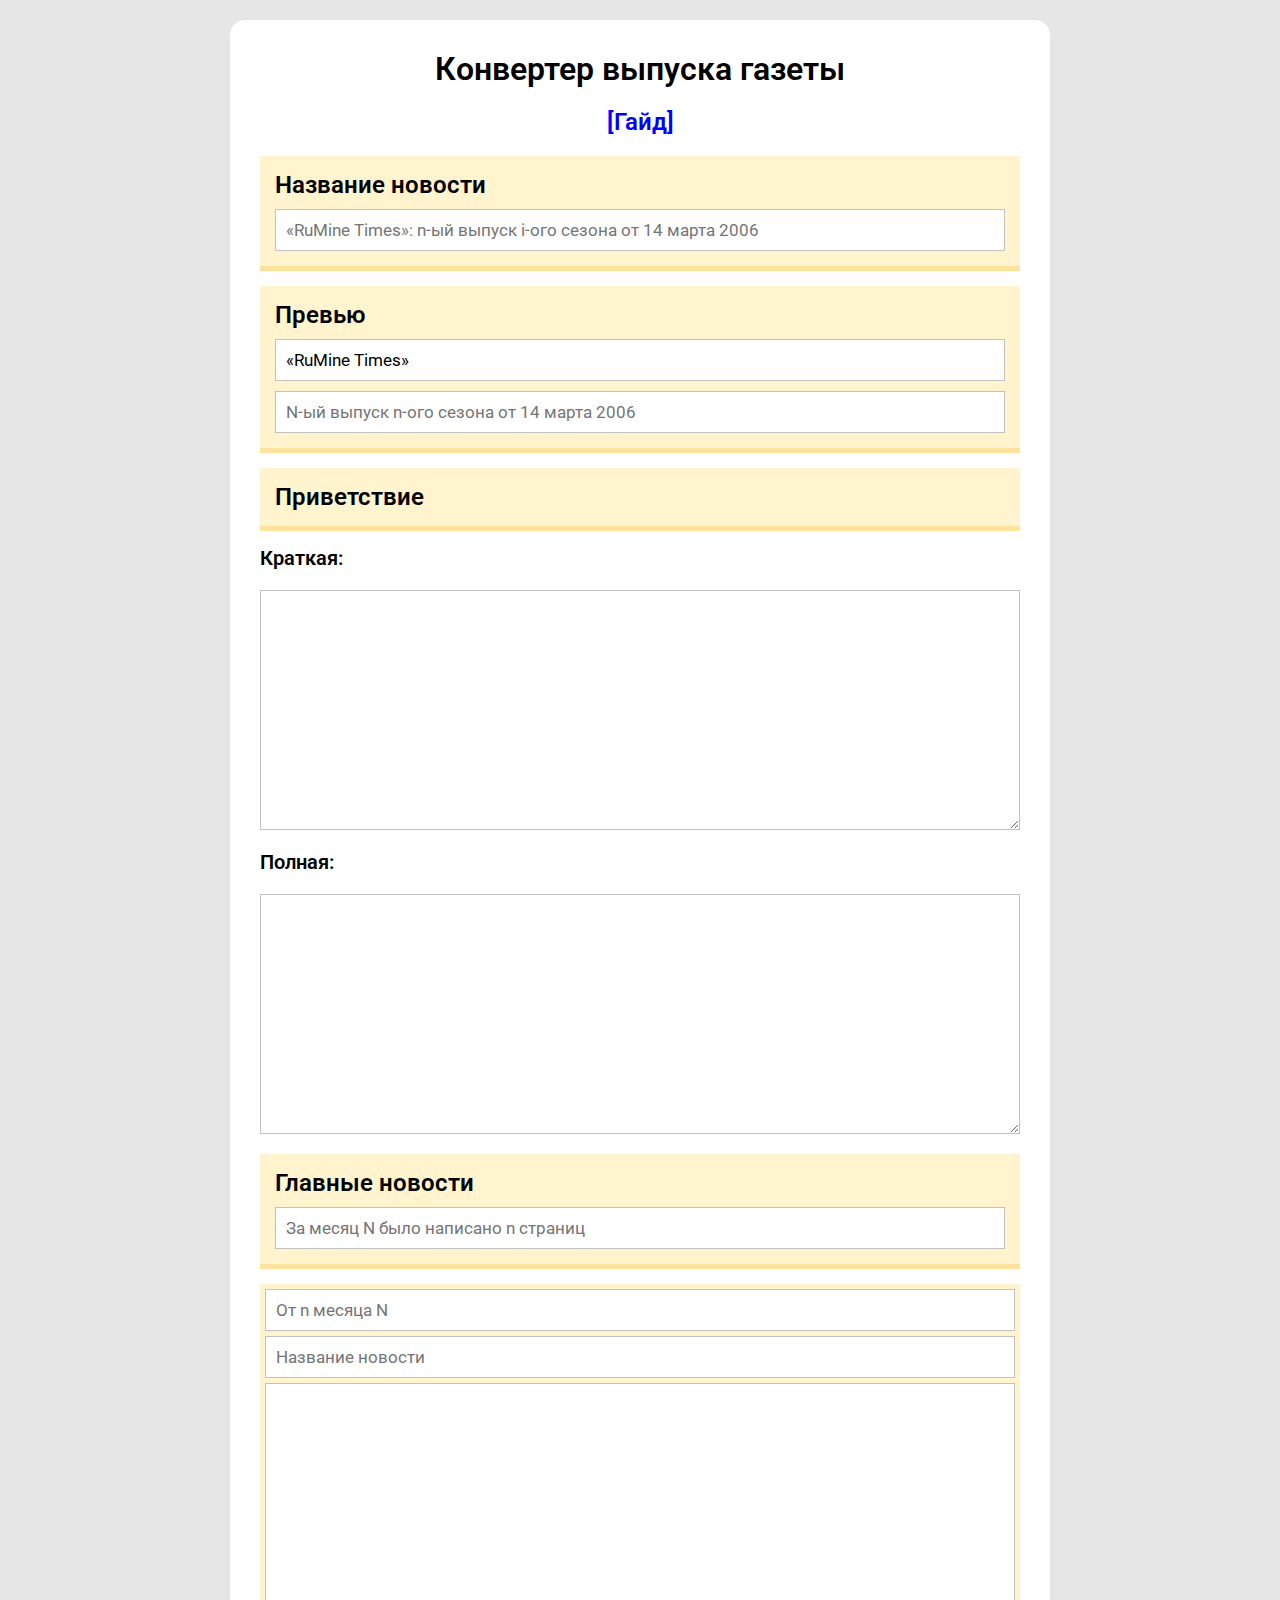
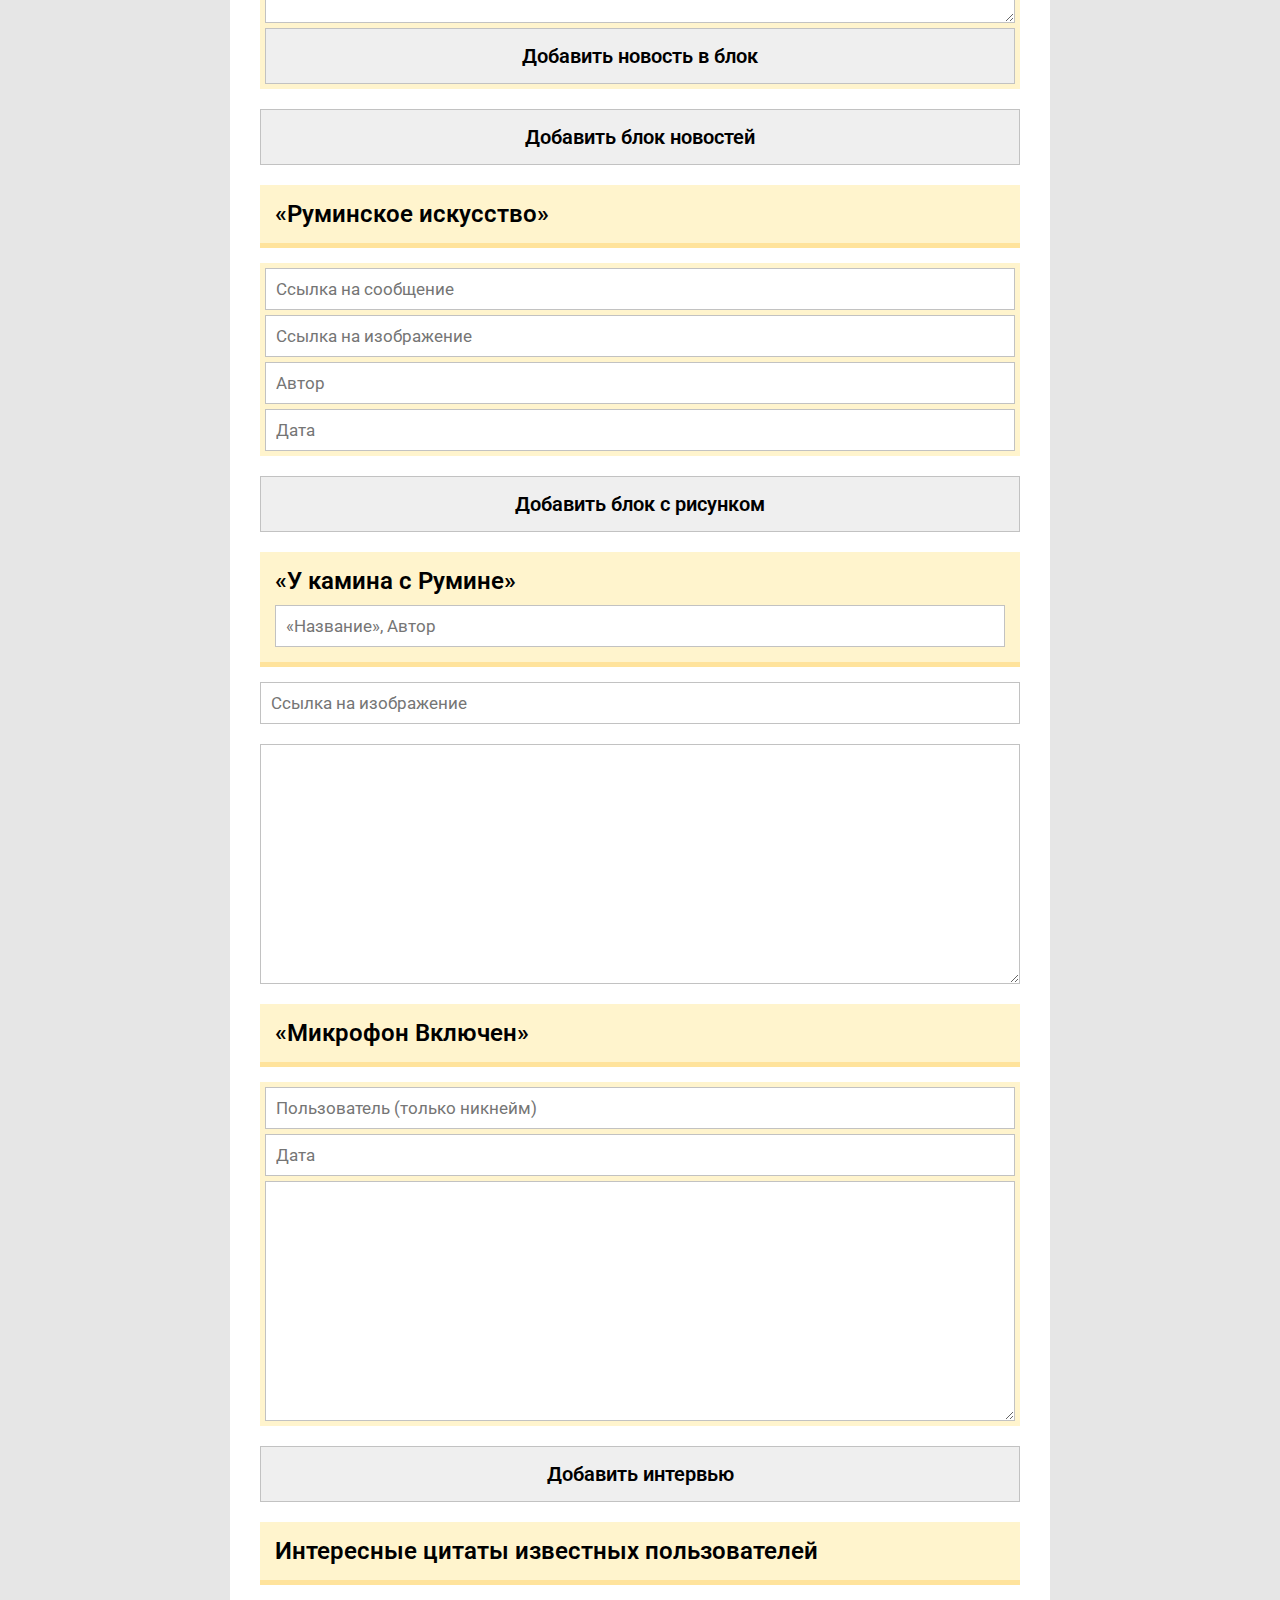
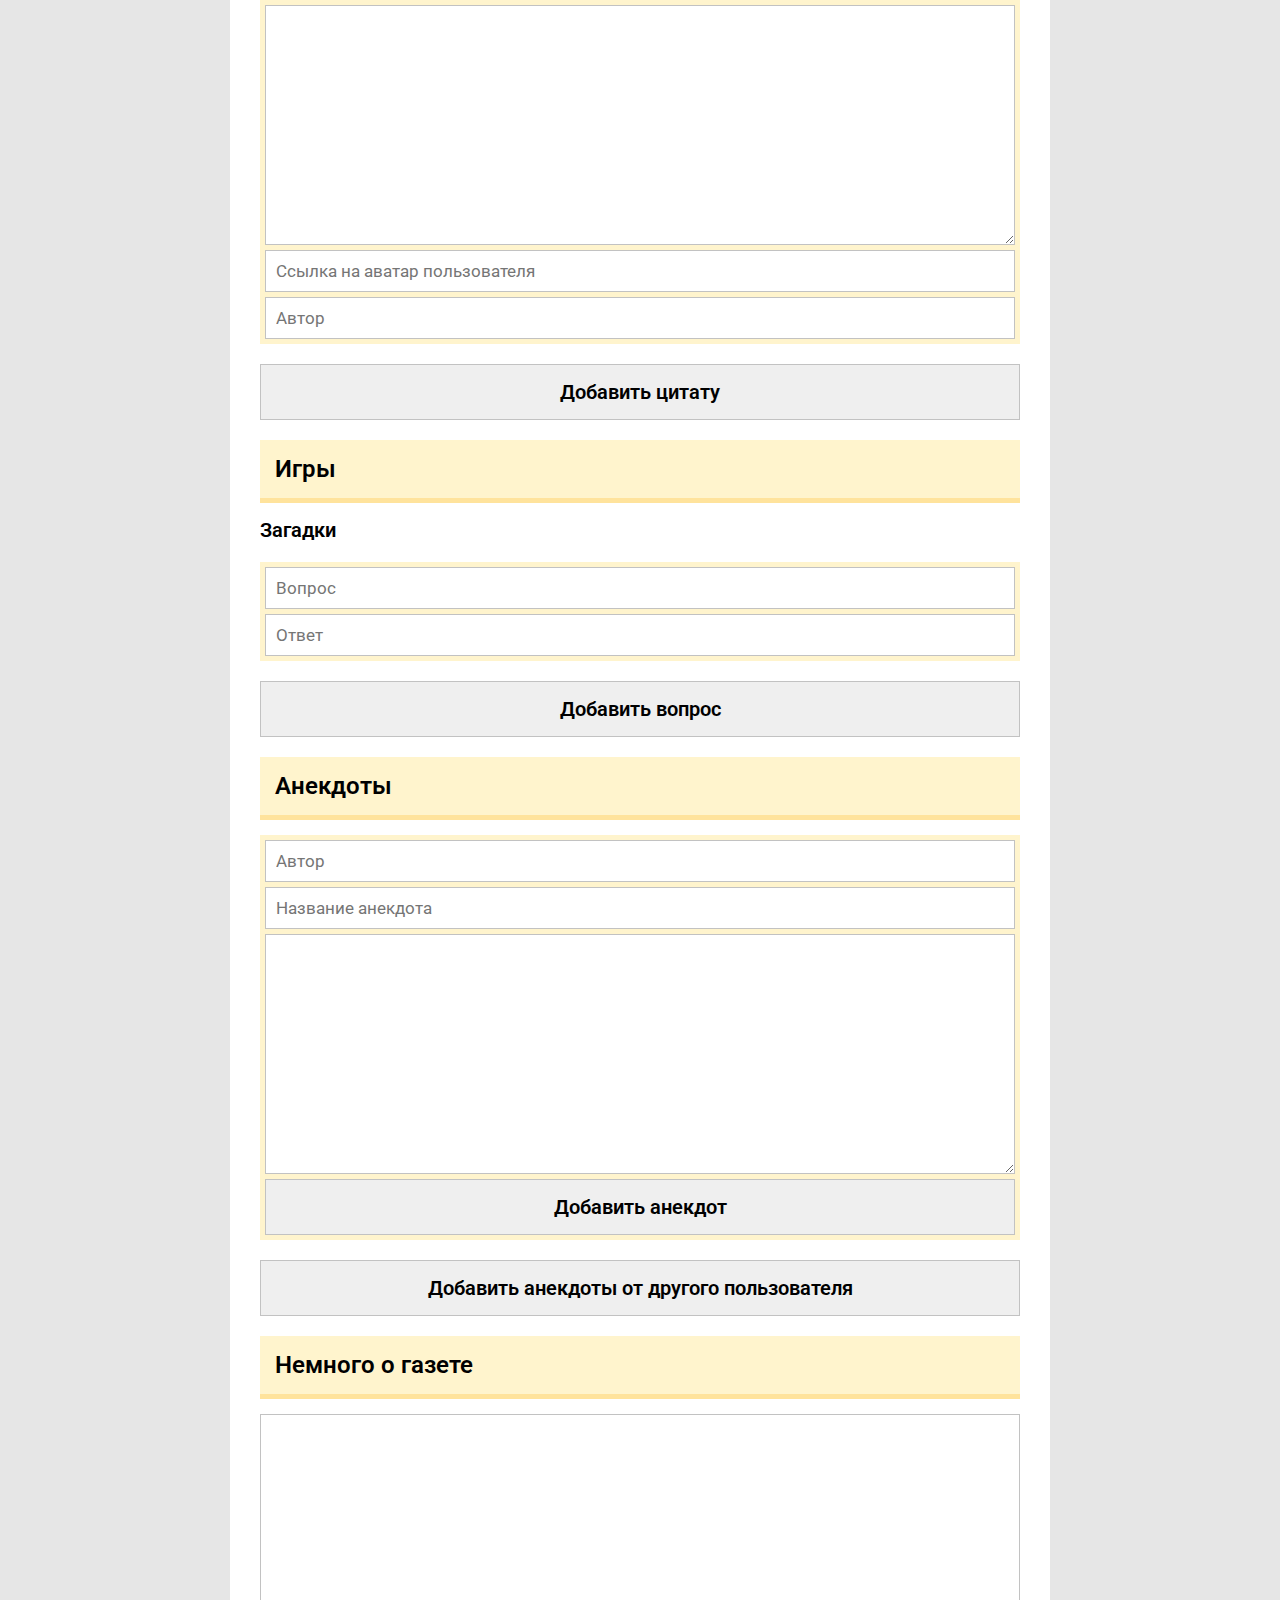
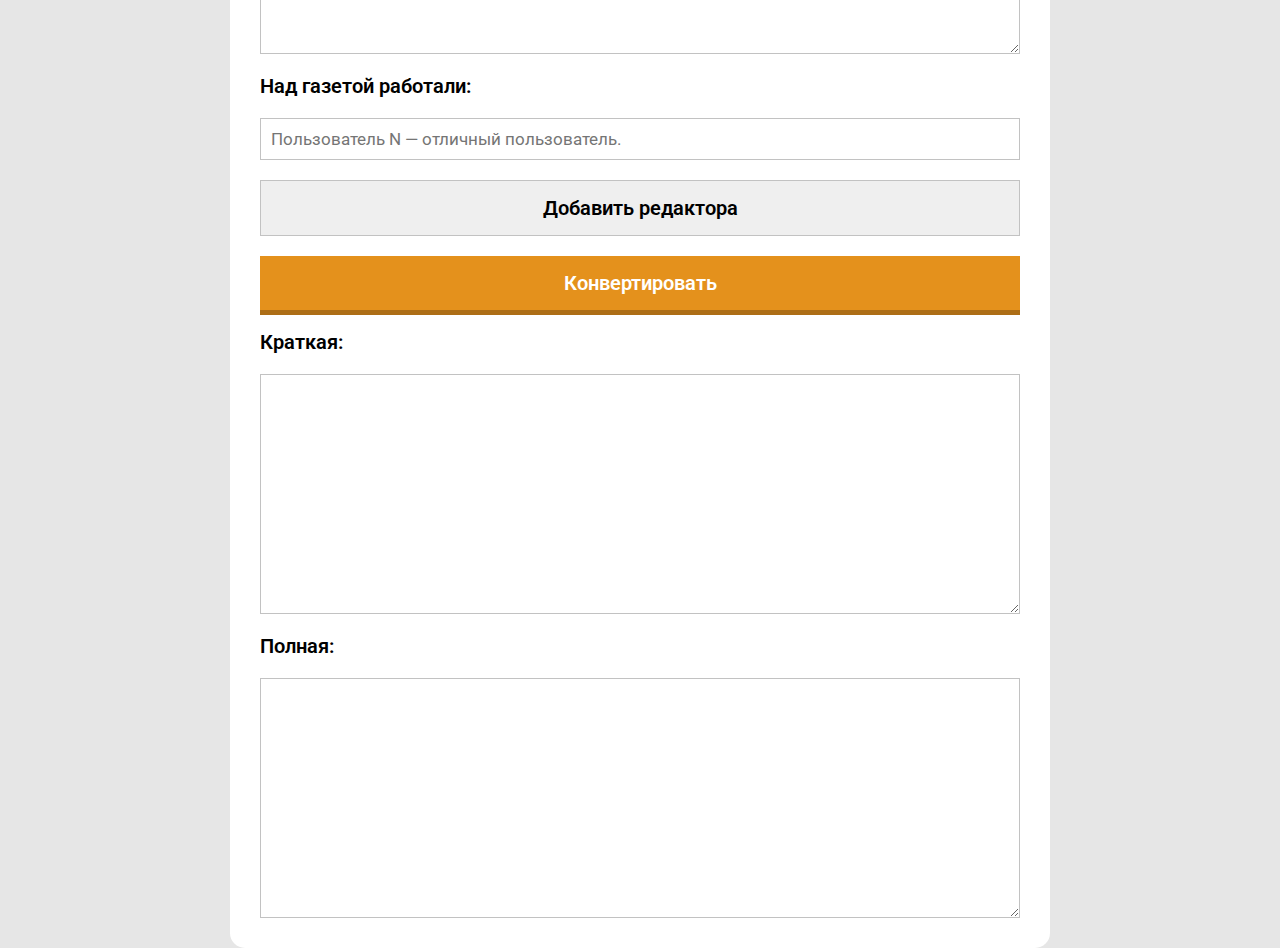
<file: index.html>
<!DOCTYPE html>
<html lang="ru">

<head>
    <meta charset="UTF-8">
    <link rel="stylesheet" href="css/null.css">
    <link rel="stylesheet" href="css/style.css">
    <link rel="shortcut icon" href="favicon.ico" type="image/x-icon">
    <title>Конвертер | GZTHK</title>
</head>

<body>

    <div class="wrapper" id="wrapper">
        <h1>Конвертер выпуска газеты</h1>

        <a href="guide.html" class="wrapper-link">[Гайд]</a>

        <h2>Название новости
            <input id="adminpanel" placeholder="«RuMine Times»: n-ый выпуск i-ого сезона от 14 марта 2006">
        </h2>

        <h2>Превью
            <input id="preview-title" value="«RuMine Times»">
            <input id="preview-subtitle" placeholder="N-ый выпуск n-ого сезона от 14 марта 2006">
        </h2>

        <h2>Приветствие</h2>
        <h3>Краткая:</h3>
        <textarea id="intro-text-short"></textarea>
        <h3>Полная:</h3>
        <textarea id="intro-text-full"></textarea>

        <h2>Главные новости
            <input id="main-news-subtitle" placeholder="За месяц N было написано n страниц">
        </h2>
        <div class="news-block">
            <input class="news-h2" placeholder="От n месяца N">
            <div class="news-text-block">
                <input class="news-h3" placeholder="Название новости">
                <textarea class="news-text"></textarea>
            </div>
            <button class="add-news-btn">Добавить новость в блок</button>
        </div>
        <button id="add-news-block-btn">Добавить блок новостей</button>

        <h2>«Руминское искусство»</h2>
        <div class="art-block">
            <input class="art-link" placeholder="Ссылка на сообщение">
            <input class="art-link-img" placeholder="Ссылка на изображение">
            <input class="art-author" placeholder="Автор">
            <input class="art-date" placeholder="Дата">
        </div>
        <button id="add-art-btn">Добавить блок с рисунком</button>

        <h2>«У камина с Румине»
            <input id="painting-subtitle" placeholder="«Название», Автор">
        </h2>
        <input id="painting-link-img" placeholder="Ссылка на изображение">
        <textarea id="painting-text"></textarea>

        <h2>«Микрофон Включен»</h2>
        <div class="interview-block">
            <input class="interview-subtitle" placeholder="Пользователь (только никнейм)">
            <input class="interview-date" placeholder="Дата">
            <textarea class="interview-text"></textarea>
        </div>
        <button id="add-interview-btn">Добавить интервью</button>

        <h2>Интересные цитаты известных пользователей</h2>
        <div class="quote-block">
            <textarea class="quote-text"></textarea>
            <input class="quote-link-avatar" placeholder="Ссылка на аватар пользователя">
            <input class="quote-author" placeholder="Автор">
        </div>
        <button id="add-quote-btn">Добавить цитату</button>

        <h2>Игры</h2>
        <h3>Загадки</h3>
        <div class="question-block">
            <input class="question-text" placeholder="Вопрос">
            <input class="question-answer" placeholder="Ответ">
        </div>
        <button id="add-question-btn">Добавить вопрос</button>

        <h2>Анекдоты</h2>
        <div class="anecdote-block">
            <input class="anecdote-author" placeholder="Автор">
            <div class="anecdote-text-block">
                <input class="anecdote-name" placeholder="Название анекдота">
                <textarea class="anecdote-text"></textarea>
            </div>
            <button class="add-anecdote-btn">Добавить анекдот</button>
        </div>
        <button id="add-anecdote-block-btn">Добавить анекдоты от другого пользователя</button>

        <h2>Немного о газете</h2>
        <textarea id="end-text"></textarea>
        <h3>Над газетой работали:</h3>
        <input class="newspaper-author" placeholder="Пользователь N — отличный пользователь.">
        <button id="add-newspaper-author-btn">Добавить редактора</button>

        <button id="compile-btn">Конвертировать</button>

        <h3>Краткая:</h3>
        <textarea id="result-short"></textarea>
        <h3>Полная:</h3>
        <textarea id="result-full"></textarea>
    </div>

    <script src="js/script.js"></script>

</body>

</html>
</file>
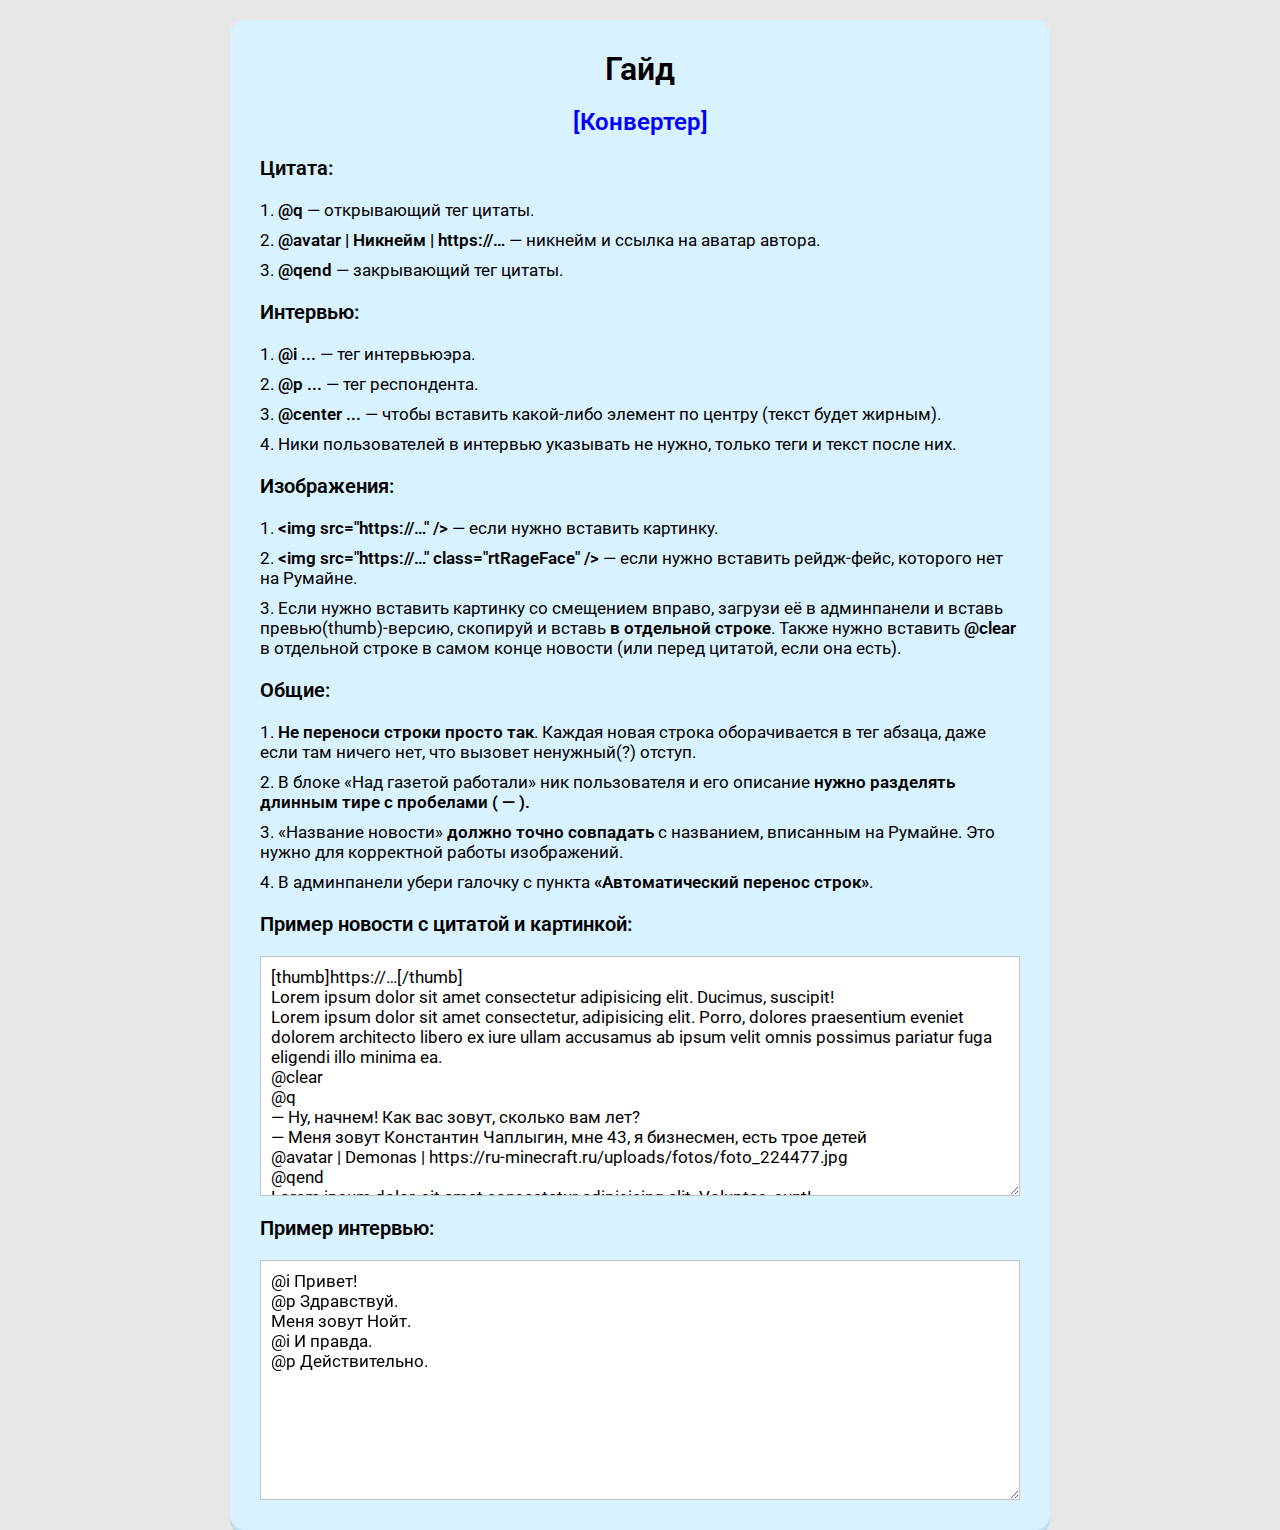
<file: guide.html>
<!DOCTYPE html>
<html lang="ru">

<head>
    <meta charset="UTF-8">
    <link rel="stylesheet" href="css/null.css">
    <link rel="stylesheet" href="css/style.css">
    <link rel="shortcut icon" href="favicon.ico" type="image/x-icon">
    <title>Конвертер | GZTHK</title>
</head>

<body>

    <div class="wrapper" id="guide">
        <h1>Гайд</h1>

        <a href="index.html" class="wrapper-link">[Конвертер]</a>

        <h3>Цитата:</h3>
        <ol>
            <li><span>@q</span> — открывающий тег цитаты.</li>
            <li><span>@avatar | Никнейм | https://…</span> — никнейм и ссылка на аватар автора.</li>
            <li><span>@qend</span> — закрывающий тег цитаты.</li>
        </ol>
        <h3>Интервью:</h3>
        <ol>
            <li><span>@i ...</span> — тег интервьюэра.</li>
            <li><span>@p ...</span> — тег респондента.</li>
            <li><span>@center ...</span> — чтобы вставить какой-либо элемент по центру (текст будет жирным).</li>
            <li>Ники пользователей в интервью указывать не нужно, только теги и текст после них.</li>
        </ol>
        <h3>Изображения:</h3>
        <ol>
            <li><span>&lt;img src="https://…" /&gt;</span> — если нужно вставить картинку.</li>
            <li><span>&lt;img src="https://…" class="rtRageFace" /&gt;</span> — если нужно вставить рейдж-фейс, которого нет на Румайне.</li>
            <li>Если нужно вставить картинку со смещением вправо, загрузи её в админпанели и вставь превью(thumb)-версию, скопируй и вставь <span>в отдельной строке</span>. Также нужно вставить <span>@clear</span> в отдельной строке в самом конце новости (или перед цитатой, если она есть).</li>
        </ol>
        <h3>Общие:</h3>
        <ol>
            <li><span>Не переноси строки просто так</span>. Каждая новая строка оборачивается в тег абзаца, даже если там ничего нет, что вызовет ненужный(?) отступ.</li>
            <li>В блоке «Над газетой работали» ник пользователя и его описание <span>нужно разделять длинным тире c пробелами ( — ).</span></li>
            <li>«Название новости» <span>должно точно совпадать</span> с названием, вписанным на Румайне. Это нужно для корректной работы изображений.</li>
            <li>В админпанели убери галочку с пункта <span>«Автоматический перенос строк»</span>.</li>
        </ol>

        <h3>Пример новости с цитатой и картинкой:</h3>
        <textarea>[thumb]https://…[/thumb]
Lorem ipsum dolor sit amet consectetur adipisicing elit. Ducimus, suscipit!
Lorem ipsum dolor sit amet consectetur, adipisicing elit. Porro, dolores praesentium eveniet dolorem architecto libero ex iure ullam accusamus ab ipsum velit omnis possimus pariatur fuga eligendi illo minima ea.
@clear
@q
— Ну, начнем! Как вас зовут, сколько вам лет?
— Меня зовут Константин Чаплыгин, мне 43, я бизнесмен, есть трое детей
@avatar | Demonas | https://ru-minecraft.ru/uploads/fotos/foto_224477.jpg
@qend
Lorem ipsum dolor, sit amet consectetur adipisicing elit. Voluptas, sunt!</textarea>
        <h3>Пример интервью:</h3>
        <textarea>@i Привет!
@p Здравствуй.
Меня зовут Нойт.
@i И правда.
@p Действительно.</textarea>
    </div>

</body>

</html>
</file>
<file: css/null.css>
*, *::before, *::after {
	padding: 0;
	margin: 0;
	box-sizing: border-box;
	-moz-box-sizing: border-box;
	-webkit-box-sizing: border-box;
	
}
:focus, :active, a:focus, a:active {
	outline: none;
}
html, body {
	height: 100%;
	font-size: 100%;
}
a, input, textarea, button {
	color: inherit;
}
a, a:hover, a:visited {
	text-decoration: none;
}
button {
	cursor: pointer;
}
h1, h2, h3, h4, h5, h6 {
	font-size: inherit;
	font-weight: inherit;
}
</file>
<file: css/style.css>
@import url('https://fonts.googleapis.com/css2?family=Roboto:ital,wght@0,100..900;1,100..900&display=swap');

* {
    font: 13pt "Roboto";
}

body {
    padding-top: 20px;
    background-color: rgb(230, 230, 230);
}

.wrapper {
    display: flex;
    flex-direction: column;
    gap: 20px;
    width: 820px;
    padding: 30px;
    margin: auto;
    border-radius: 15px;
    background-color: #fff;
}

h1 {
    font-size: 24pt;
    font-weight: 600;
    text-align: center;
}

h2 {
    display: flex;
    flex-direction: column;
    gap: 10px;
    font-size: 18pt;
    font-weight: 600;
    padding: 15px;
    background-color: rgb(255, 244, 205);
    box-shadow: 0 5px 0 0 rgb(255, 227, 156);
}

#guide {
    background-color: rgb(217, 242, 255);
    box-shadow: 0 5px 0 0 rgb(190, 222, 239);
}

h3 {
    font-size: 15pt;
    font-weight: 600;
}

input,
textarea,
button {
    display: block;
}

input,
textarea,
button {
    width: 100%;
    padding: 10px;
    border: 1px solid rgb(194, 194, 194);
}

textarea {
    height: 240px;
    resize: vertical;
}

button {
    font-weight: 600;
    font-size: 15pt;
    padding: 15px;
}

ul,
ol {
    display: flex;
    flex-direction: column;
    gap: 10px;
    list-style-position: inside;
}

ol span {
    font-weight: 600;
}

#compile-btn {
    background: rgb(228, 145, 28);
    color: white;
    border: none;
    box-shadow: 0 5px 0 0 rgb(173, 110, 22);
}

#compile-btn:hover {
    background: rgb(203, 129, 25);
}

#compile-btn:active {
    box-shadow: none;
    transform: translateY(5px);
}

.art-block,
.news-block,
.quote-block,
.question-block,
.anecdote-block,
.interview-block {
    background-color: rgb(255, 244, 205);
    border: 5px solid rgb(255, 244, 205);
    display: flex;
    flex-direction: column;
    gap: 5px;
}

.news-text-block,
.anecdote-text-block {
    display: flex;
    flex-direction: column;
    gap: 5px;
}

#result {
    height: 600px;
}

.wrapper-link {
    color: blue;
    font-weight: 600;
    font-size: 18pt;
    text-align: center;
}

.tag-btn-container {
    display: flex;
    flex-direction: row;
}

.tag-btn {}
</file>
